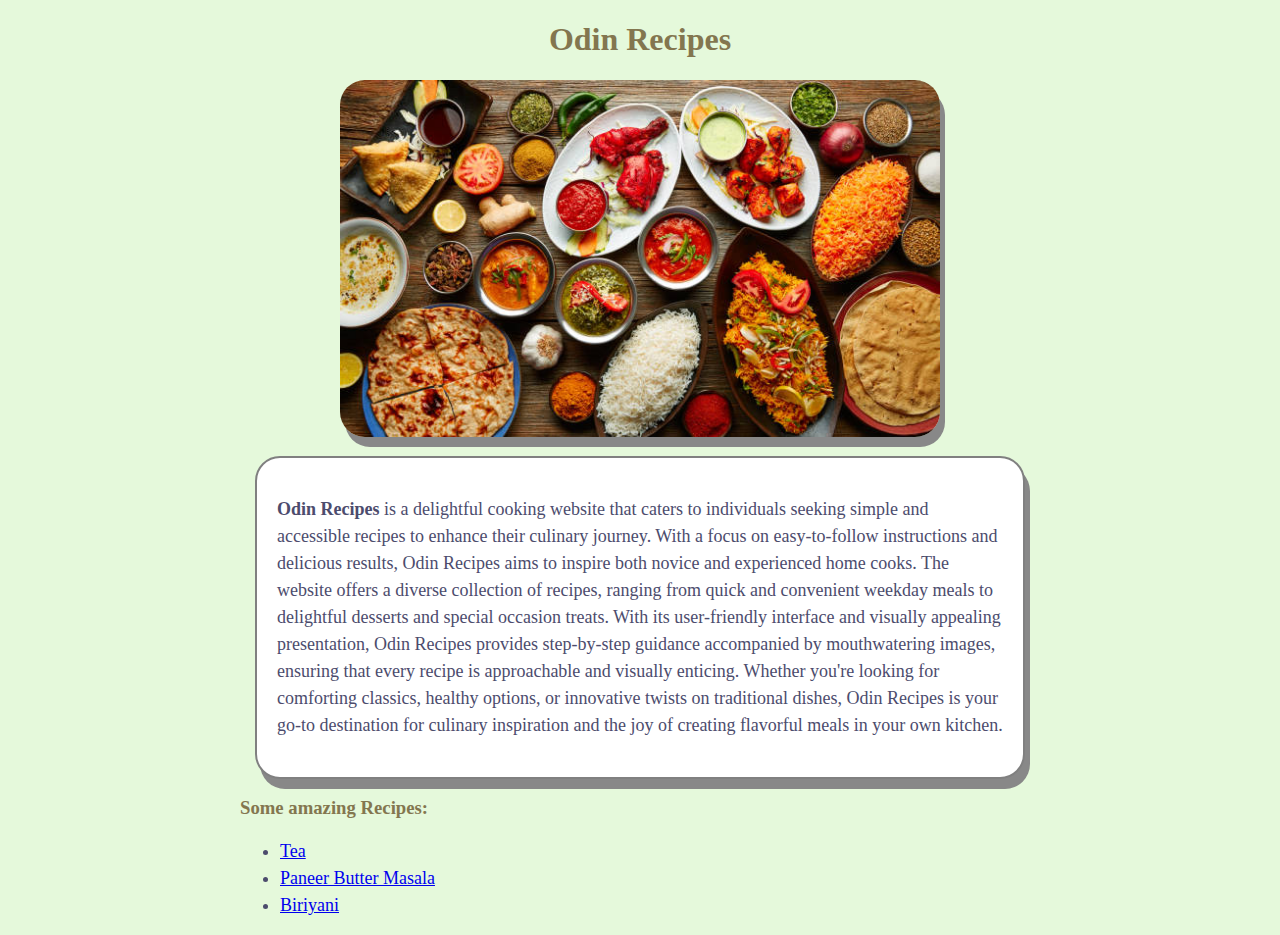
<file: index.html>
<!DOCTYPE html>
<html lang="en">
  <head>
    <meta charset="UTF-8">
    <title>Recipes</title>
    <link rel="stylesheet" href="styles/styles.css">
  </head>

  <body>
    <h1>Odin Recipes</h1>
    <img src="./images/dishes.jpg" alt="image of dishes">
    <div class="box">
    <p>
      <strong>Odin Recipes</strong> is a delightful cooking website that caters to individuals seeking simple and accessible recipes to enhance their culinary journey. With a focus on easy-to-follow instructions and delicious results, Odin Recipes aims to inspire both novice and experienced home cooks. The website offers a diverse collection of recipes, ranging from quick and convenient weekday meals to delightful desserts and special occasion treats. With its user-friendly interface and visually appealing presentation, Odin Recipes provides step-by-step guidance accompanied by mouthwatering images, ensuring that every recipe is approachable and visually enticing. Whether you're looking for comforting classics, healthy options, or innovative twists on traditional dishes, Odin Recipes is your go-to destination for culinary inspiration and the joy of creating flavorful meals in your own kitchen.
    </p>
  </div>

    <h3>Some amazing Recipes:</h3>
    <ul>
      <li><a href="recipes/tea.html">Tea</a></li>
      <li><a href="recipes/paneer.html">Paneer Butter Masala</a></li>
      <li><a href="recipes/biriyani.html">Biriyani</a></li>
    </ul>
  </body>
</html>
</file>
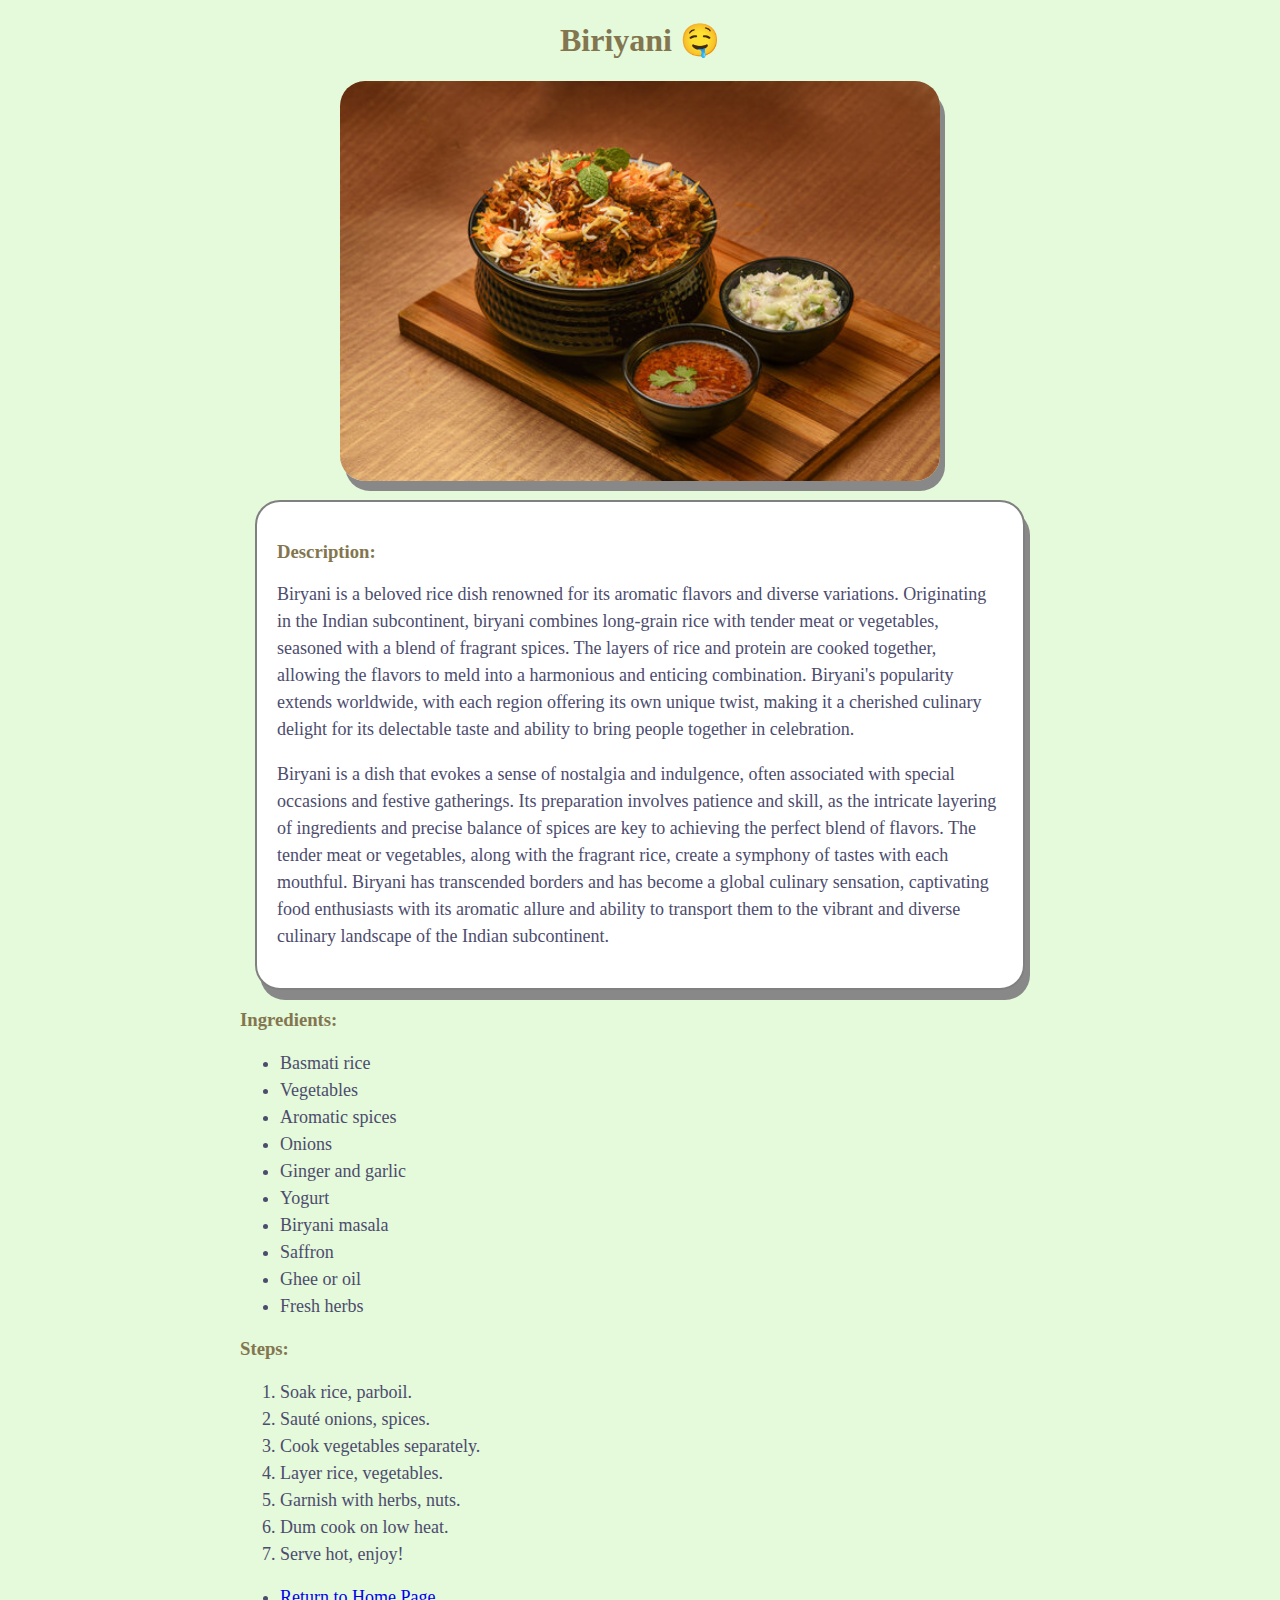
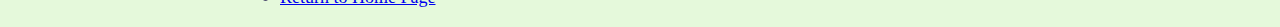
<file: recipes/biriyani.html>
<!DOCTYPE html>
<html lang="en">
<head>
  <meta charset="UTF-8">
  <title>Biriyani</title>
  <link rel="stylesheet" href="../styles/styles.css">
</head>
<body>
  <h1>Biriyani 🤤</h1>
  <img src="../images/biriyani.jpg"  alt="an image of Biriyani">
  <div class="box">
    <h3>Description:</h3>
    <p>
      Biryani is a beloved rice dish renowned for its aromatic flavors and diverse variations. Originating in the Indian subcontinent, biryani combines long-grain rice with tender meat or vegetables, seasoned with a blend of fragrant spices. The layers of rice and protein are cooked together, allowing the flavors to meld into a harmonious and enticing combination. Biryani's popularity extends worldwide, with each region offering its own unique twist, making it a cherished culinary delight for its delectable taste and ability to bring people together in celebration.
    </p>

    <p>
      Biryani is a dish that evokes a sense of nostalgia and indulgence, often associated with special occasions and festive gatherings. Its preparation involves patience and skill, as the intricate layering of ingredients and precise balance of spices are key to achieving the perfect blend of flavors. The tender meat or vegetables, along with the fragrant rice, create a symphony of tastes with each mouthful. Biryani has transcended borders and has become a global culinary sensation, captivating food enthusiasts with its aromatic allure and ability to transport them to the vibrant and diverse culinary landscape of the Indian subcontinent.
    </p>
  </div>

  <h3>Ingredients:</h3>
  <ul>
    <li>Basmati rice</li>
    <li>Vegetables</li>
    <li>Aromatic spices</li>
    <li>Onions</li>
    <li>Ginger and garlic</li>
    <li>Yogurt</li>
    <li>Biryani masala</li>
    <li>Saffron</li>
    <li>Ghee or oil</li>
    <li>Fresh herbs</li>
  </ul>

  <h3>Steps:</h3>
  <ol>
    <li>Soak rice, parboil.</li>
    <li>Sauté onions, spices.</li>
    <li>Cook vegetables separately.</li>
    <li>Layer rice, vegetables.</li>
    <li>Garnish with herbs, nuts.</li>
    <li>Dum cook on low heat.</li>
    <li>Serve hot, enjoy!</li>
  </ol>

  <ul>
    <li><a href="../index.html">Return to Home Page</a></li>
  </ul>
  
</body>
</html>
</file>
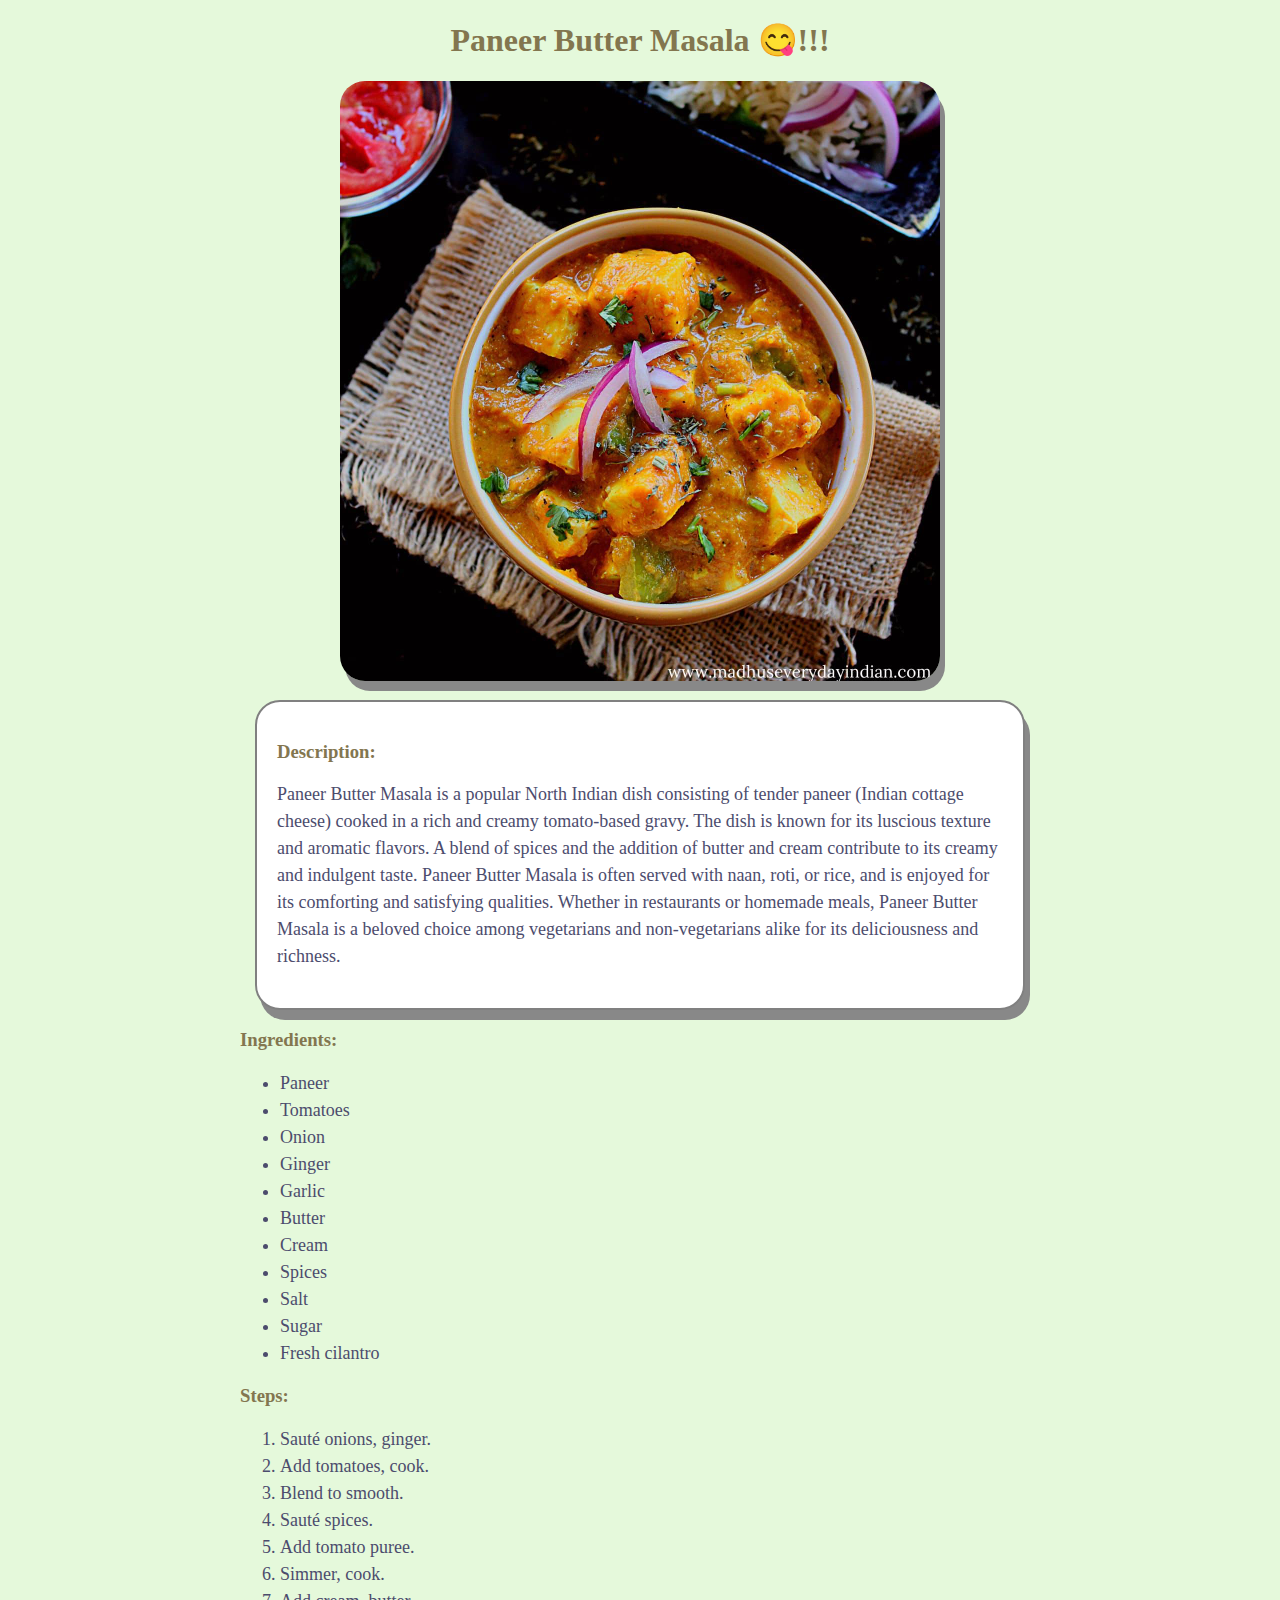
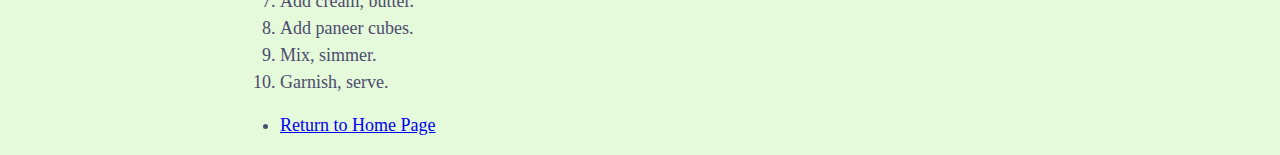
<file: recipes/paneer.html>
<!DOCTYPE html>
<html lang="en">
<head>
  <meta charset="UTF-8">
  <title>Paneer</title>
  <link rel="stylesheet" href="../styles/styles.css">
</head>
<body>
  <h1>Paneer Butter Masala 😋!!!</h1>
  <img src="../images/paneer-curry.jpg" alt="image of paneer butter masala curry" width="500px">
  <div class="box">
    <h3>Description:</h3>
    <p>
      Paneer Butter Masala is a popular North Indian dish consisting of tender paneer (Indian cottage cheese) cooked in a rich and creamy tomato-based gravy. The dish is known for its luscious texture and aromatic flavors. A blend of spices and the addition of butter and cream contribute to its creamy and indulgent taste. Paneer Butter Masala is often served with naan, roti, or rice, and is enjoyed for its comforting and satisfying qualities. Whether in restaurants or homemade meals, Paneer Butter Masala is a beloved choice among vegetarians and non-vegetarians alike for its deliciousness and richness.
    </p>
  </div>

  <h3>Ingredients:</h3>
  <ul>
    <li>Paneer</li>
    <li>Tomatoes</li>
    <li>Onion</li>
    <li>Ginger</li>
    <li>Garlic</li>
    <li>Butter</li>
    <li>Cream</li>
    <li>Spices</li>
    <li>Salt</li>
    <li>Sugar</li>
    <li>Fresh cilantro</li>
  </ul>

  <h3>Steps:</h3>
  <ol>
    <li>Sauté onions, ginger.</li>
    <li>Add tomatoes, cook.</li>
    <li>Blend to smooth.</li>
    <li>Sauté spices.</li>
    <li>Add tomato puree.</li>
    <li>Simmer, cook.</li>
    <li>Add cream, butter.</li>
    <li>Add paneer cubes.</li>
    <li>Mix, simmer.</li>
    <li>Garnish, serve.</li>
  </ol>

  <ul>
    <li><a href="../index.html">Return to Home Page</a></li>
  </ul>
  
</body>
</html>
</file>
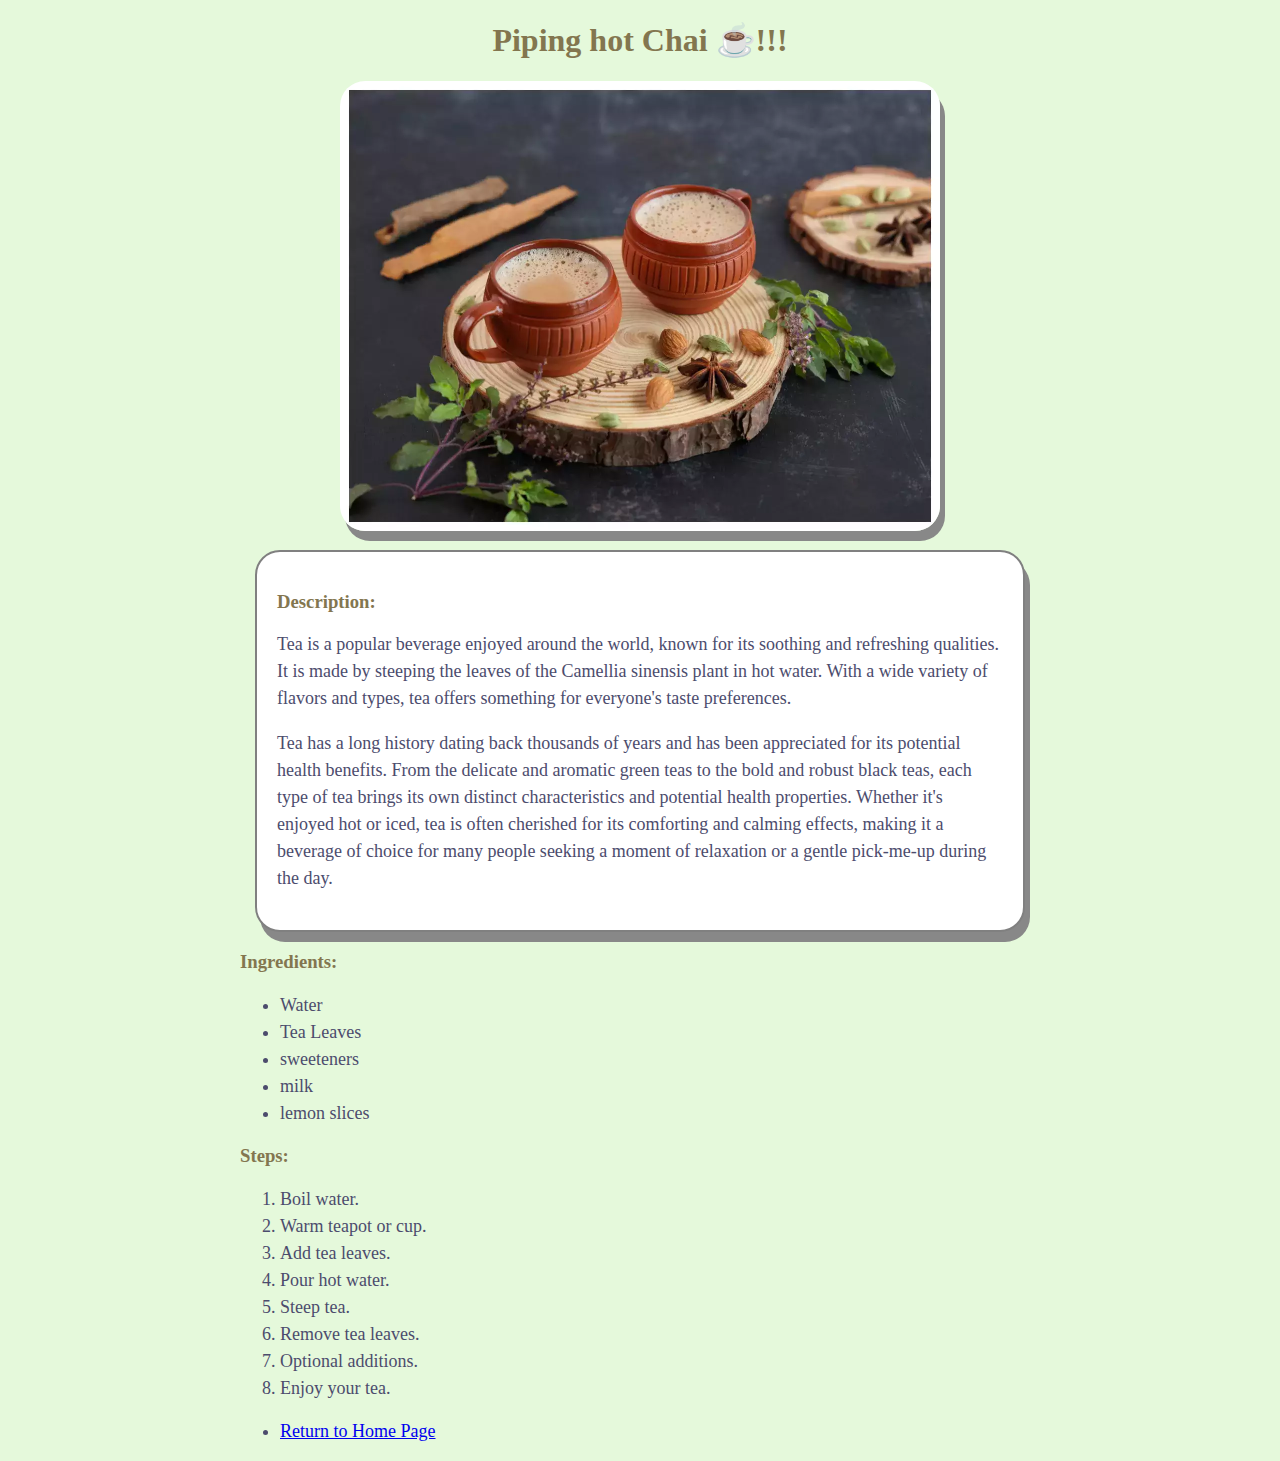
<file: recipes/tea.html>
<!DOCTYPE html>
<html lang="en">
<head>
  <meta charset="UTF-8">
  <title>Chai Recipe</title>
  <link rel="stylesheet" href="../styles/styles.css">
</head>
<body>

  <h1>Piping hot Chai ☕️!!!</h1>
  <img src="../images/tea.jpg" alt="image of tea" width="650px">
  <div class="box">
  <h3>Description:</h3>
    <p>
      Tea is a popular beverage enjoyed around the world, known for its soothing and refreshing qualities. It is made by steeping the leaves of the Camellia sinensis plant in hot water. With a wide variety of flavors and types, tea offers something for everyone's taste preferences. 
    </p>

    <p>
      Tea has a long history dating back thousands of years and has been appreciated for its potential health benefits. From the delicate and aromatic green teas to the bold and robust black teas, each type of tea brings its own distinct characteristics and potential health properties. Whether it's enjoyed hot or iced, tea is often cherished for its comforting and calming effects, making it a beverage of choice for many people seeking a moment of relaxation or a gentle pick-me-up during the day.
    </p>
  </div>

  <h3>Ingredients:</h3>
  <ul>
    <li>Water</li>
    <li>Tea Leaves</li>
    <li>sweeteners</li>
    <li>milk</li>
    <li>lemon slices</li>
  </ul>

  <h3>Steps:</h3>
  <ol>
    <li>Boil water.</li>
    <li>Warm teapot or cup.</li>
    <li>Add tea leaves.</li>
    <li>Pour hot water.</li>
    <li>Steep tea.</li>
    <li>Remove tea leaves.</li>
    <li>Optional additions.</li>
    <li>Enjoy your tea.</li>
  </ol>

  <ul>
    <li><a href="../index.html">Return to Home Page</a></li>
  </ul>

</body>
</html>
</file>
<file: styles/styles.css>
body {
  background-color: #E5F9DB;
  text-align: center;
  font-family: "Verdana";
  max-width: 800px;
  margin: auto;
}

h1, h3 {
  color: #83764F;
}

img {
  width: 600px;
}

li, h3, p {
  text-align: left;
}

p, li {
  color: #4C4C6D;
  font-size: large;
  line-height: 1.5;
}

.box {
  background-color: #fff;
  padding: 20px;
  margin: 15px;
  border: 2px solid grey;
  border-radius: 25px;
  box-shadow: 5px 10px #888888;
}

img {
  border-radius: 25px;
  box-shadow: 5px 10px #888888;
}
</file>
